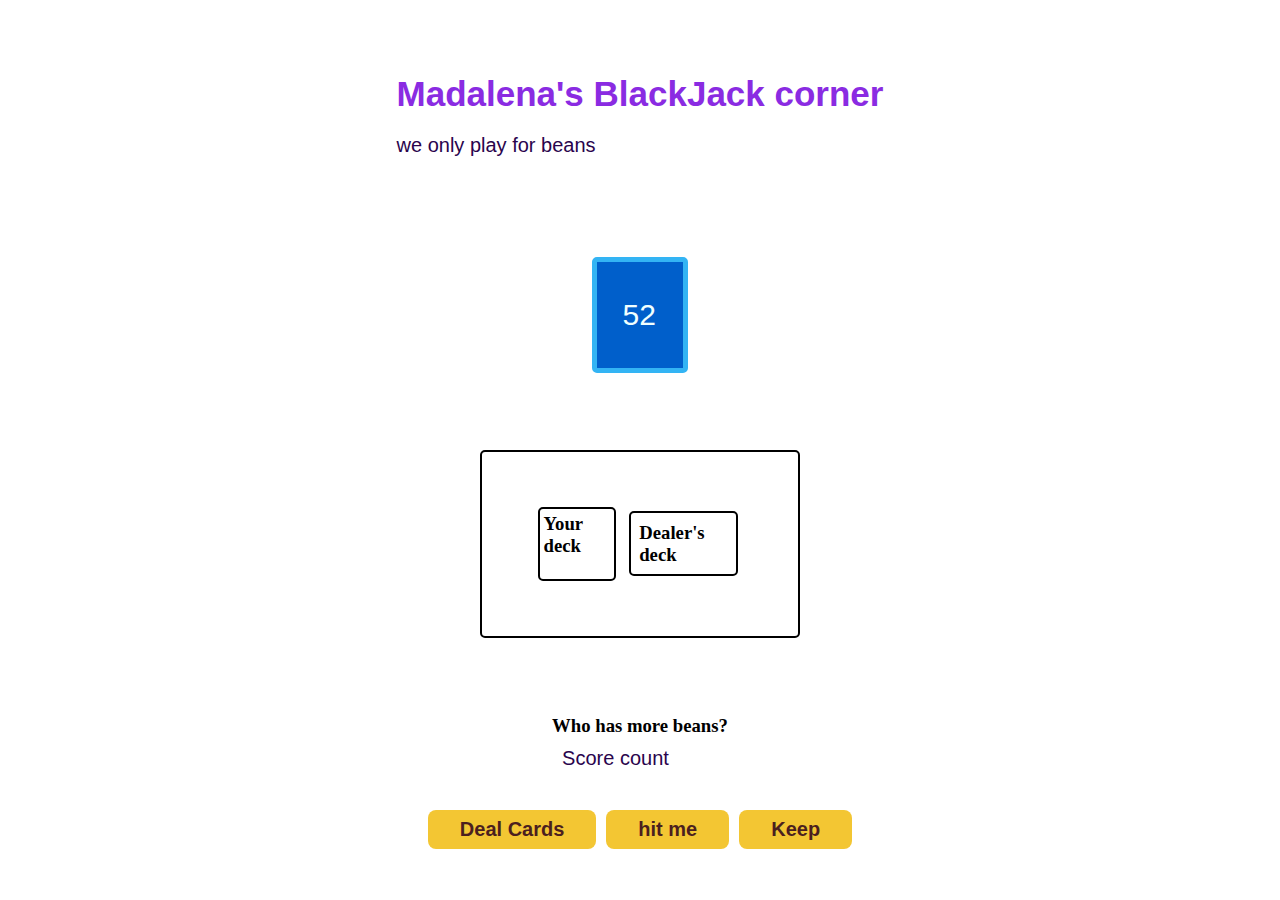
<file: 21CardGame1Version/index.html>
<!DOCTYPE html>
<html lang="en">

<head>
    <meta charset="UTF-8">
    <meta http-equiv="X-UA-Compatible" content="IE=edge">
    <meta name="viewport" content="width=device-width, initial-scale=1.0">
    <link rel="stylesheet" href="style.css">
    <script defer src="script.js"></script>
    <title>"21 Card Game</title>
</head>

<body>

    <div class="container" id="container">
        <h1>Madalena's BlackJack corner</h1>
        <p>we only play for beans</p>
    </div>
    <div id="deck" class="deck">
        <div id="deckcount">52</div>
    </div>

    <div class="cardArea" id="cardArea">
            <div class="playerDeck" id="playerDeck">
                <h3>Your deck</h3>
            </div>
            <div class="dealerDeck" id="dealerDeck">
                <h3>Dealer's deck</h3>
            </div> 
    </div>

    <div class="result" id="result">
            <h3>Who has more beans?</h3>
            <p>Score count</p>
    </div>

    <div class="playButtons" id="playButtons">
            <input type="button" id="btnStart" class="btn" value="Deal Cards" onclick="startblackjack()">
            <input type="button" class="btn" value="hit me" onclick="hitMe()">
            <input type="button" class="btn" value="Keep" onclick="keep()">
    </div>


</body>

</html>
</file>
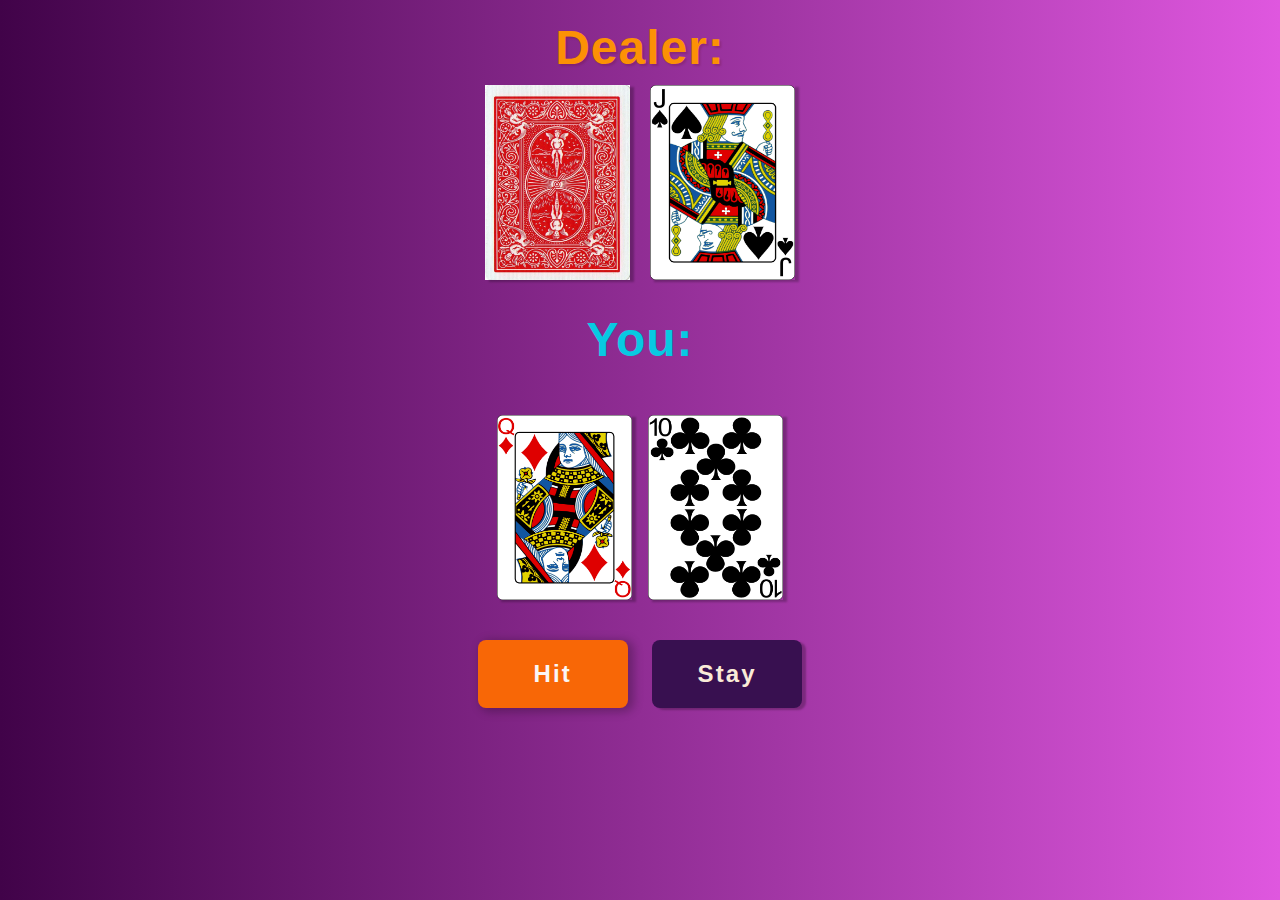
<file: 21CardGame2Version/index.html>
<!DOCTYPE html>
<html lang="en">
<head>
    <meta charset="UTF-8">
    <meta http-equiv="X-UA-Compatible" content="IE=edge">
    <meta name="viewport" content="width=device-width, initial-scale=1.0">
    <link rel="stylesheet" href="style.css">
    <script src="script.js"></script>
    <title>card game blackJack</title>
</head>

<body>
    
<h2 id="dealer">Dealer: <span id="dealerSum"></span></h2>
<div id="dealerCards"><img id="hidden" src="pics/BACK.png" alt="the back of a card with a pattern of floral and geometric fine white lines and a red background color">
</div>
<h2> You: <span id="yourSum"></span></h2>
<p id="results"></p>
<div id="yourCards"></div>

<br>

<div id="buttonsContainer">
    <button id="hit">Hit</button>
    <button id="stay">Stay</button>
</div>

</body>
</html>
</file>
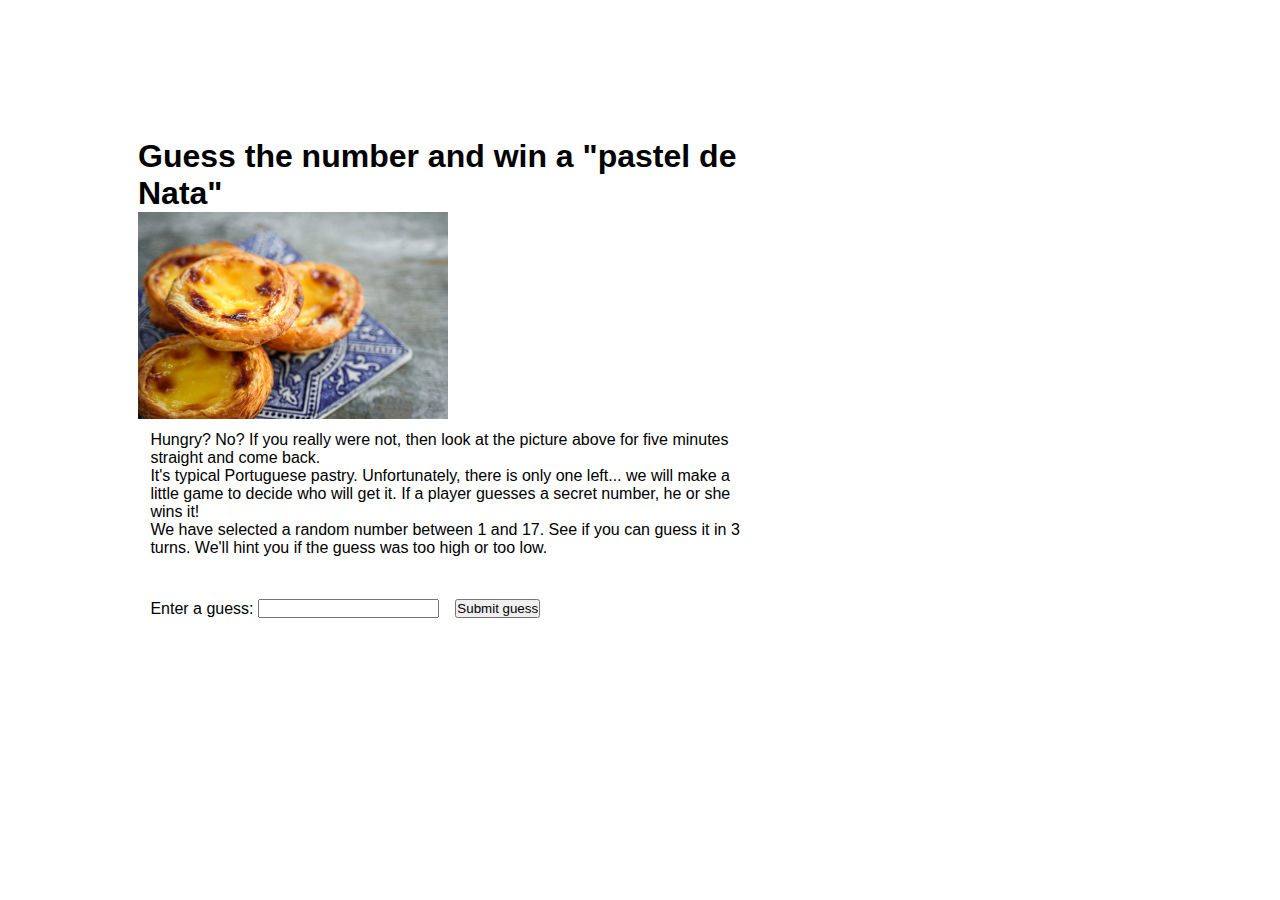
<file: guess game/index.html>
<!DOCTYPE html>
<html lang="en">

<head>
  <meta charset="UTF-8">
  <meta http-equiv="X-UA-Compatible" content="IE=edge">
  <meta name="viewport" content="width=device-width, initial-scale=1.0">
  <link rel="stylesheet" href="style.css">
  <script defer src="script.js"></script>
  <title>Guessing game</title>
</head>

<body>
  <h1>Guess the number and win a "pastel de Nata"</h1>
  <img src="pics/pastel-de-nata.jpg" alt="Description for image" width="50%">
  <p class="gameDescription">Hungry? No? If you really were not, then look at the picture above for five minutes straight and come back.
    <br>
  It's typical Portuguese pastry. Unfortunately, there is only one left... we will make a little game to decide who will get it.
  If a player guesses a secret number, he or she wins it!
    <br>
  We have selected a random number between 1 and 17. See if you can guess it in 3 turns.
  We'll hint you if the guess was too high or too low.</p>

  <div class="form">
    <label for="guessField">Enter a guess: </label>
    <input type="text" id="guessField" class="guessField">
    <input type="submit" value="Submit guess" class="guessSubmit">
  </div>
  
  <div class="resultParas">
    <p class="guesses"></p>
    <p class="lastResult"></p>
    <p class="lowOrHi"></p>
  </div>

</body>

</html>
</file>
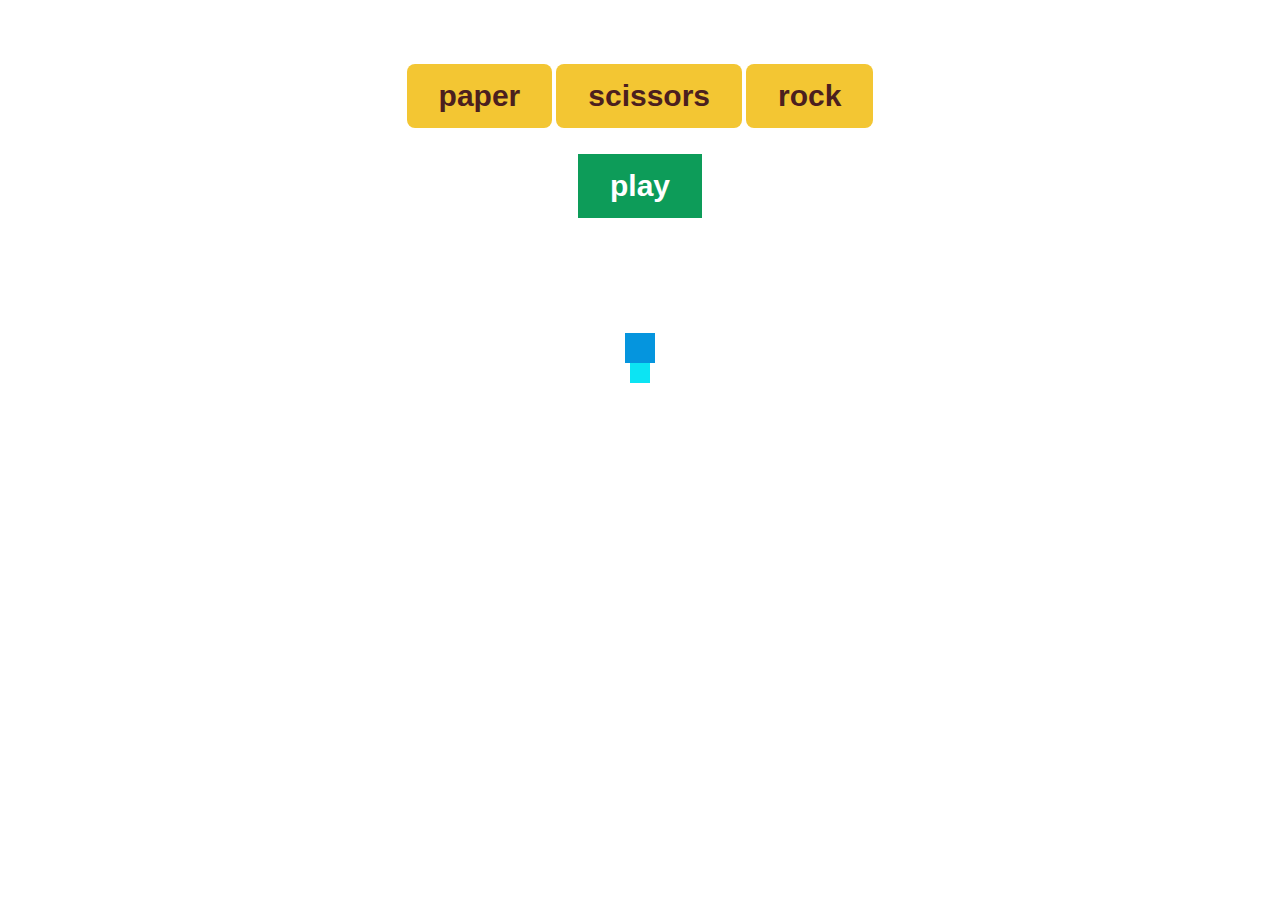
<file: RockPaperScissor/index.html>
<!DOCTYPE html>
<html lang="en">

<head>
    <meta charset="UTF-8">
    <meta http-equiv="X-UA-Compatible" content="IE=edge">
    <meta name="viewport" content="width=device-width, initial-scale=1.0">
    <link rel="stylesheet" href="style.css">
    <script defer src="script.js"></script>
    <title>Rock Paper Scissors game</title>
</head>

<body>
    <div class="playerOptions">

        <button class="button" class="hvr-grow" id="paper">paper</button>
        <button class="button" id="scissors">scissors</button>
        <button class="button" id="rock">rock</button>

    </div>

    <div class="playButtonContainer">
        <button class="playbutton" id="playbutton">play</button>
       
    </div>

    <div class="againButtonContainer">
        <button class="playagainbutton" id="playagainbutton">play again</button>
    </div>

    <div class="playerChoiceMessage" id="playerChoiceMessage"></div>
    <div class="message" id="message"></div>

</body>

</html>
</file>
<file: 21CardGame1Version/style.css>
* {
    margin: 0%;
    padding: 0%;
}

body {
    display: flex;
    flex-direction: column;
    align-items: center;
}

h1 {
    color: blueviolet;
    font-family: 'Gill Sans', 'Gill Sans MT', Calibri, 'Trebuchet MS', sans-serif;
    font-size: 35px;
    margin: 10px;
}

p {
    color: rgb(42, 4, 77);
    font-family: 'Gill Sans', 'Gill Sans MT', Calibri, 'Trebuchet MS', sans-serif;
    font-size: 20px;
    margin: 10px;
}

.container {
    display: flex;
    flex-direction: column;
    align-content: center;
    margin: 5%;
    display: -webkit-box;
    display: -moz-box;
    display: -ms-flexbox;
    display: -webkit-flex;
}
.cardArea {
    display: flex;
    flex-direction: row;
    align-content: center;
    margin: 4%;
    padding: 4%;
    border: 2px solid black;
    border-radius: 5px;
}
.btn {
    background-color: #f3c633;
    border: none;
    border-radius: 8px;
    color: rgb(75, 31, 31);
    text-align: center;
    font-size: 20px;
    font-weight: bold;
    margin: 5px;
    padding: 8px 32px;

}
#deck {
    color: azure;
    background-color: rgb(0, 95, 203);
    font-family: 'Gill Sans', 'Gill Sans MT', Calibri, 'Trebuchet MS', sans-serif;
    font-size: 30px;
    height: 55px;
    width: 35px;
    align-content:center;
    margin: 2%;
    padding: 2%;
    border: 5px solid rgb(51, 180, 244);
    border-radius: 5px;
}
#playerDeck {
    display: flex;
    flex-direction: row;
    align-content: center;
    margin:4px;
    padding: 4px;
    border: 2px solid black;
    border-radius: 5px;
}
#dealerDeck {
    display: flex;
    flex-direction: row;
    align-content: center;
    margin: 4%;
    padding: 4%;
    border: 2px solid black;
    border-radius: 5px;
}

#result {
    display: flex;
    flex-direction: column;
    align-content: center;
    margin: 2%;
}
#playButtons {
    display: flex;
    flex-wrap: wrap;
    align-items:center;
}
</file>
<file: 21CardGame2Version/style.css>
body {
background: linear-gradient(to right, rgb(65, 3, 73) , rgb(223, 87, 223));
font-family: Arial, Helvetica, sans-serif;
text-align: center;
}

h2 {
    color: rgb(8, 201, 226);
    font-weight: bold;
    font-size: 3rem;
    letter-spacing: 0.02em;
    margin-top: 20px;
}

#dealer {
    color: rgb(252, 145, 5);
    text-shadow: 2px 2px 2px rgba(94, 10, 7, 0.185);;
    font-weight: 900;
    margin-bottom: 2px;
}

#dealerCards img {
    height: 195px;
    width: 145px;
    margin: 8px;
    box-shadow: 4px 2px 2px rgba(0,0,0,0.25);
    
}

#yourCards img {
    height: 185px;
    width: 135px;
    margin: 8px;
    box-shadow: 4px 2px 2px rgba(0,0,0,0.25);
}

#hit {
    color: rgb(250, 246, 245);
    height: auto;
    width: 150px;
    font-size: 1.5rem;
    font-weight: bolder;
    letter-spacing: 0.09em;
    background-color: rgb(248, 103, 6);
    border: none;
    box-shadow: 4px 2px 10px 2px rgba(0,0,0,0.25);
    border-radius: 8px;
    margin: 10px;
    padding: 20px
}

#stay {
    color: antiquewhite;
    height: auto;
    width: 150px;
    font-size: 1.5rem;
    font-weight: bolder;
    letter-spacing: 0.09em;
    background-color: rgb(56, 16, 80);
    border: none;
    box-shadow: 4px 2px 2px rgba(0,0,0,0.25);
    border-radius: 8px;
    margin: 10px;
    padding: 20px
}

#playAgain {
    font-family:'Segoe UI', Tahoma, Geneva, Verdana, sans-serif;
    color: rgb(255, 255, 255);
    height: auto;
    width: auto;
    font-size: 1.8rem;
    font-weight: 900;
    letter-spacing: 0.05em;
    background-color: rgb(247, 2, 255);
    border: none;
    box-shadow: 4px 2px 2px rgba(0,0,0,0.25);
    border-radius: 8px;
    margin: 10px;
    padding: 15px;
}

#playAgain:hover {
    background: rgb(54, 1, 26);
  }

#results {

    font-family:'Segoe UI', Tahoma, Geneva, Verdana, sans-serif;
    color: rgb(255, 255, 255);
    font-size: 1.8rem;
    font-weight: 900;
    letter-spacing: 0.05em;
    border: none;
    text-shadow: 4px 2px 2px rgba(0,0,0,0.25);
    border-radius: 8px;
    margin: 10px;
}
</file>
<file: guess game/style.css>
*{
    margin: 0%;
    padding: 0%;
    box-sizing: border-box;
}

html {
    font-family: sans-serif;
  }

  body {
    display:flex;
    position: relative;
    flex-wrap: wrap;
    flex-direction: column;
    align-content: center;
    width: 50%;
    max-width: 800px;
    margin: 10% 10%;
    padding: 10px 10px;
  }

  .form {
      margin: 0% 2%;
  }
  .resultParas{
    width:50%;
    border-radius: 2px rgb(205, 6, 212);
  }

  .gameDescription{
    margin: 2% 2%;
  }

  .guessSubmit {
    margin: 5% 2%; 
  }

  .lastResult {
    color: white;
    padding: 3px;
  }
</file>
<file: RockPaperScissor/style.css>
* {
    margin:0%;
    padding:0%;
}

body {
    display:flex;
    flex-direction: column;
    margin: 0%;
    align-items: center;
}

.playerOptions {
    max-width:1200px; /*whatever you want*/
    width:auto;
    margin:5% auto;
    margin-bottom: 2%;
}

.playButtonContainer {
    margin-bottom: 2%;
}
.againButtonContainer {
    margin-bottom: 2%;
}

#playerChoiceMessage {
    align-items: center;
    color: #f5f9f7;
    font-family:Verdana, Geneva, Tahoma, sans-serif;
    font-size: 25px;
    max-width: 1200px;
    width: auto;
    padding: 15px;
    background-color: rgb(5, 149, 222);
}

#message{
    max-width: 350px;
    width: auto;
    align-items: center;
    text-align: center;
    color: #03321c;
    font-family:Verdana, Geneva, Tahoma, sans-serif;
    font-size: 25px;
    font-weight: bold;
    padding: 10px;
    background-color: rgb(12, 228, 243);
}

#paper:hover, #scissors:hover, #rock:hover {
    background-color: rgb(11, 95, 213);
    color: aliceblue;
    
}

#paper {
    background-color: #f3c633;
    border: none;
    border-radius: 8px;
    color: rgb(75, 31, 31);
    text-align: center;
    font-size: 30px;
    font-weight: bold;
    padding: 15px 32px;
}
#scissors {
    background-color: #f3c633;
    border: none;
    border-radius: 8px;
    color: rgb(75, 31, 31);
    text-align: center;
    font-size: 30px;
    font-weight: bold;
    padding: 15px 32px;
}
#rock {
    background-color: #f3c633;
    border: none;
    border-radius: 8px;
    color: rgb(75, 31, 31);
    text-align: center;
    font-size: 30px;
    font-weight: bold;
    padding: 15px 32px;
}

#playbutton:hover {
    background-color: #00aaff;
    color: #03321c;
    font-size: 30px;
    font-weight: bold;
    padding: 15px 32px;
}
#playbutton {
    background-color: #0d9c59;
    border: none;
    color: white;
    padding: 15px 32px;
    text-align: center;
    font-size: 30px;
    font-weight: bold;
    visibility:visible; 
}

#playagainbutton:hover {
    background-color: #78044f;
    color: #ffffff;
    
}
#playagainbutton {
    background-color: #e80d98;
    border: none;
    color: white;
    padding: 15px 32px;
    text-align: center;
    font-size: 30px;
    font-weight: bold;
    visibility:hidden;
}
</file>
